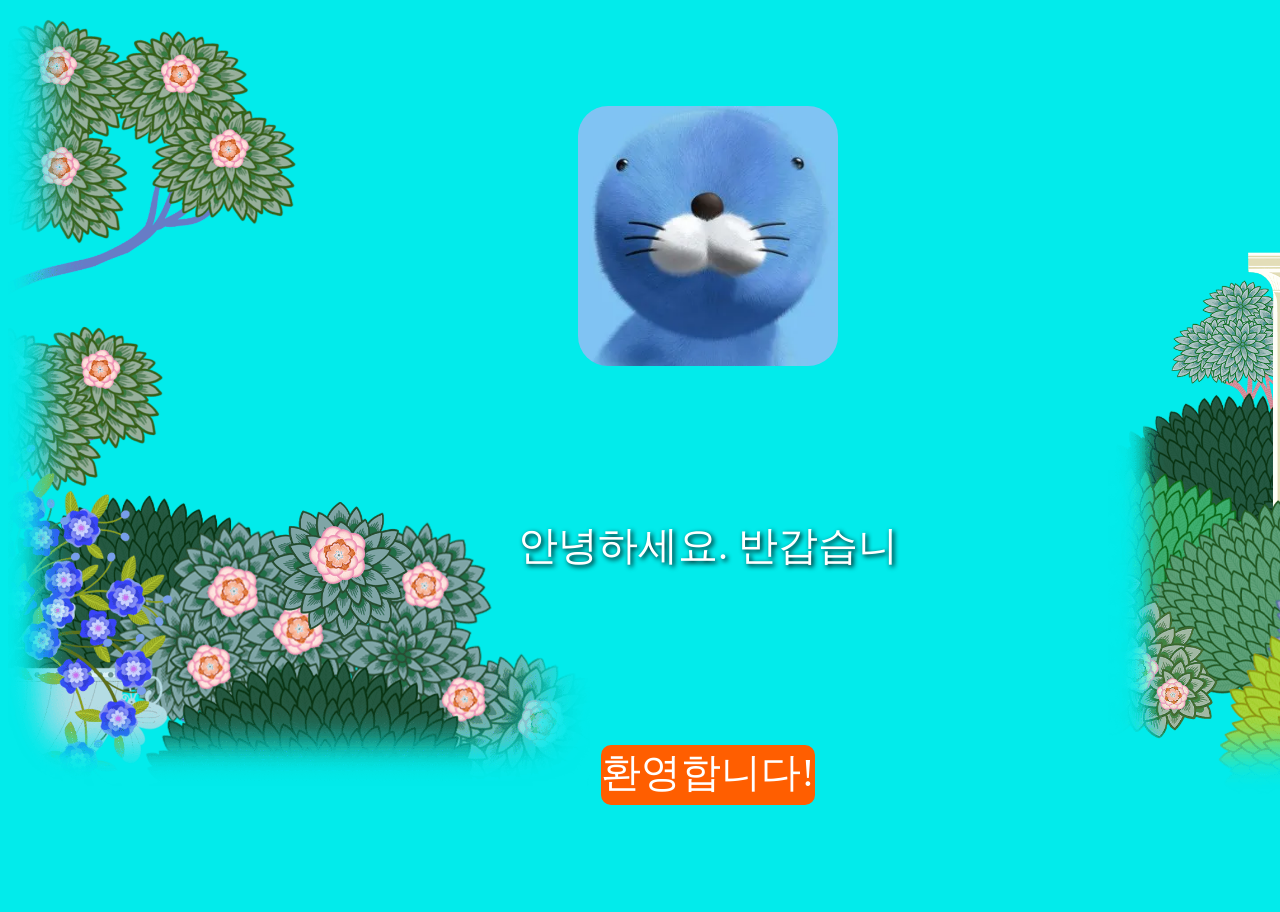
<file: index.html>
<!DOCTYPE html>
<html lang="en">
<head>
    <meta charset="UTF-8">
    <meta name="viewport" content="width=device-width, initial-scale=1.0">
    <link rel="stylesheet" href="index-style.css">
    <title>Document</title>
</head>
<body>
    <div id="container">
        <div id="Lbar">
            <img src="media/spring1.png" alt="">
        </div>
        <div id="main">
            <div id="bonoBox">
                <img src="media/보노보노.png" alt="">
            </div>
            <div id="txtBox">   
                <div id="txt"></div>
            </div> 
            <div id="eBox">
                <a id="enter" href="online-profile.html">환영합니다!</a>
            </div>
        </div>
        <div id="Rbar">
            <img src="media/spring2.png" alt="">
        </div>
    </div>
</body>
</html>
<script>
let text = "안녕하세요. 반갑습니다!\n 개발자 최제현의 포트폴리오 입니다.                      "
    let currentText = "";
    let i = 0;
    let obj = document.querySelector("#txt");
    let id = setInterval(()=>{
        currentText = currentText + text.charAt(i);   //기존의 텍스트에 새로운 텍스트 추가. 
        obj.innerHTML = currentText;                //추가되는것처럼 보이지만 처음부터 다시 찍는거
        i++;
        if(i >= text.length){
            currentText = "";          //  초기화하면 0.3초뒤 다시 실행되면 처음부터 다시
            i=0;
        }
    },100);
</script>
</file>
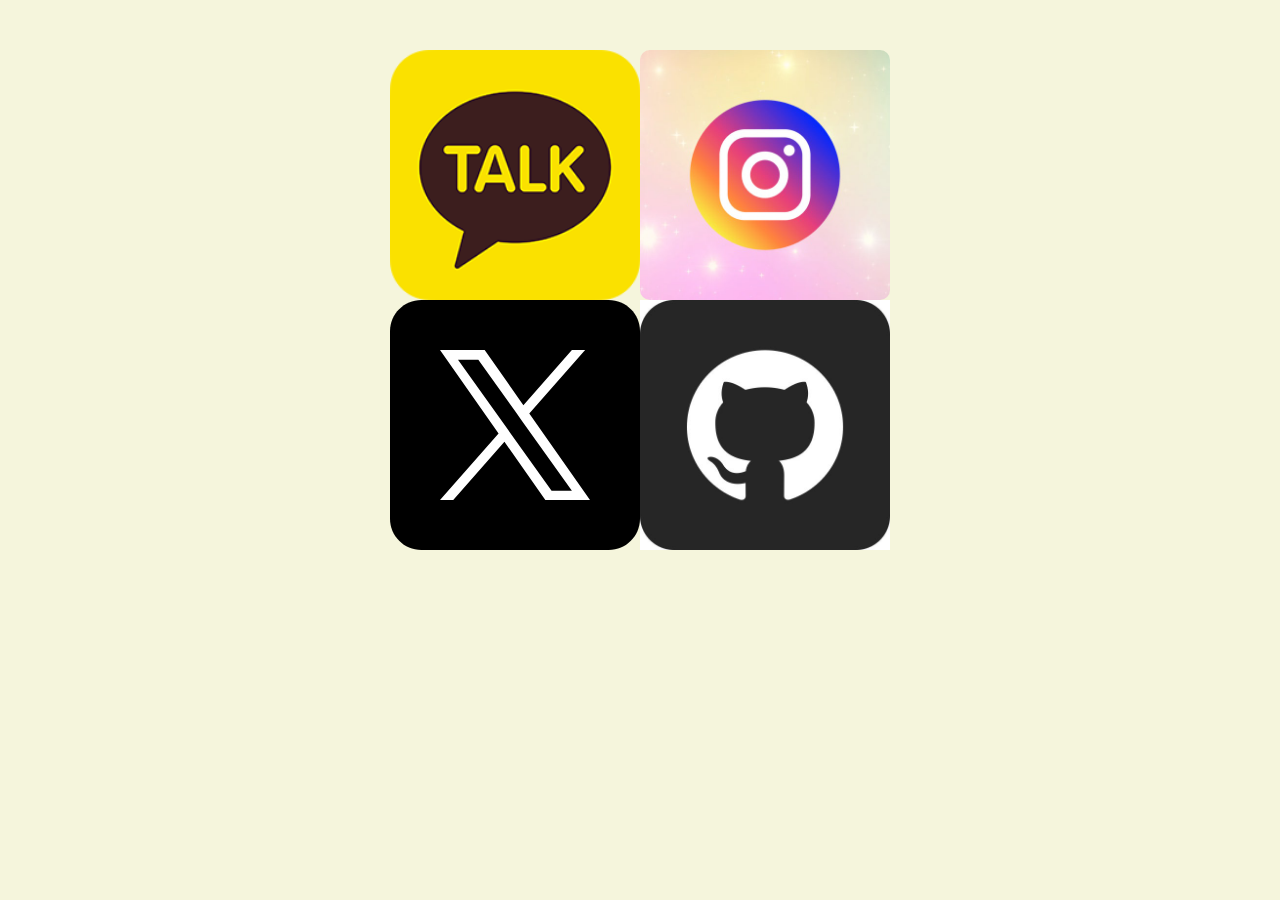
<file: Sns.html>
<!DOCTYPE html>
<html lang="en">
<head>
    <meta charset="UTF-8">
    <meta name="viewport" content="width=device-width, initial-scale=1.0">
    <link rel="stylesheet" href="sns-style.css">
    <title>Document</title>
</head>
<body>
    <div id="container">
        <div class="cacao" onclick="alert('카카오톡 안해요ㅠ')">

        </div>
        <div class="insta" onclick="alert('인스타 안해요ㅠ')">

        </div>
        <div class="X" onclick="alert('트위터 안해요ㅠ')">

        </div>
        <a class="git" href="https://github.com/cjh-devv/HTML1" target="_blank"></a>
    </div>
</body>
</html>
</file>
<file: index-style.css>
body{
            background-color: rgb(2, 235, 235);
        }
        #container{
            width: 100%;
            height: 850px;
            margin: 0% auto;
            box-sizing: border-box;
            display: grid;
            grid-template-areas: 
            "Lbar main Rbar"
            ;
            grid-template-columns: 300px 1fr 470px;
        }
        #Lbar{
            grid-area: Lbar;
            height: 850px;
        }
        #Lbar img{
            height: 850px;
        }

        #main{
            grid-area: main;
            display: flex;
            flex-direction: column; /* 세로로 쌓기 */
            align-items: center;    /* 가로 중앙 */
            justify-content: space-around; /* 세로 중앙 */
        }
        #bonoBox{
            width: 350px;
            height: 350px;
            display: flex;
            flex-direction: column; /* 세로로 쌓기 */
            align-items: center;    /* 가로 중앙 */
            justify-content:center;
            
        }
        #bonoBox:hover{
            animation: rotate 1s ease-in-out infinite;
        }
        #bonoBox img{
            width: 260px;
            height: 260px;
            border-radius: 30px;
        }
        #txt{
            font-size: 40px;
            color: white;
            text-shadow: 2px 2px 5px rgb(0, 0, 0);
            width: 800px;
            height: 120px;
            white-space: pre-line;
            text-align: center;
        }
        #enter{
            font-size: 40px;
            text-decoration: none;
            color: white;
        }
        #eBox{
            height: 50px;
            background-color: rgb(255, 94, 0);
            border-radius: 10px;
            text-align: center;
            padding-bottom: 10px;
        }
        #eBox:hover{
            background-color: blueviolet;
        }
        #Rbar{
            grid-area: Rbar;
            height: 850px;
        }
        #Rbar img{
            height: 900px;
        }
        @keyframes rotate{
            0%{transform: rotateY(0deg);}
            100%{transform: rotateY(360deg);}
        }
</file>
<file: sns-style.css>
body{
        margin: 0;
        background-color: beige;
        box-sizing: border-box;
    }

    #container{
        width: 500px;
        height: 500px;
        margin: 50px auto;
        display: grid;
        border: 0px solid black;
        grid-template-areas:
        "ca ins"
        "x git"
        ;

    }
    .cacao{
        width: 250px;
        height: 250px;
        grid-area: ca;
        background-image: url(media/kakao.png);
        background-size: contain;
        cursor: pointer;
        
    }
    .cacao:hover{
        animation: pulse 0.5s ease-in-out infinite;
    }
    .insta{
        width: 250px;
        height: 250px;
        grid-area: ins;
        border-radius: 10px;
        background-image: url(media/인스타.jpg);
        background-size: contain;
        cursor: pointer;
    }
    .insta:hover{
        animation: pulse 0.5s ease-in-out infinite;
    }
    .X{
        width: 250px;
        height: 250px;
        grid-area: x;
        background-image:url(media/twit.svg);
        background-size: contain;
        cursor: pointer;
    }
    .X:hover{
        animation: pulse 0.5s ease-in-out infinite;
    }
    .git{
        width: 250px;
        height: 250px;
        grid-area: git;
        background-image:url(media/깃허브.jpg);
        background-size: contain;
        cursor: pointer;
    }
    .git:hover{
        animation: pulse 0.5s ease-in-out infinite;
    }
    @keyframes pulse {
            0%{
                transform: scale(1);
            }
            100%{
                transform: scale(1.2); 
            }
        }
</file>
